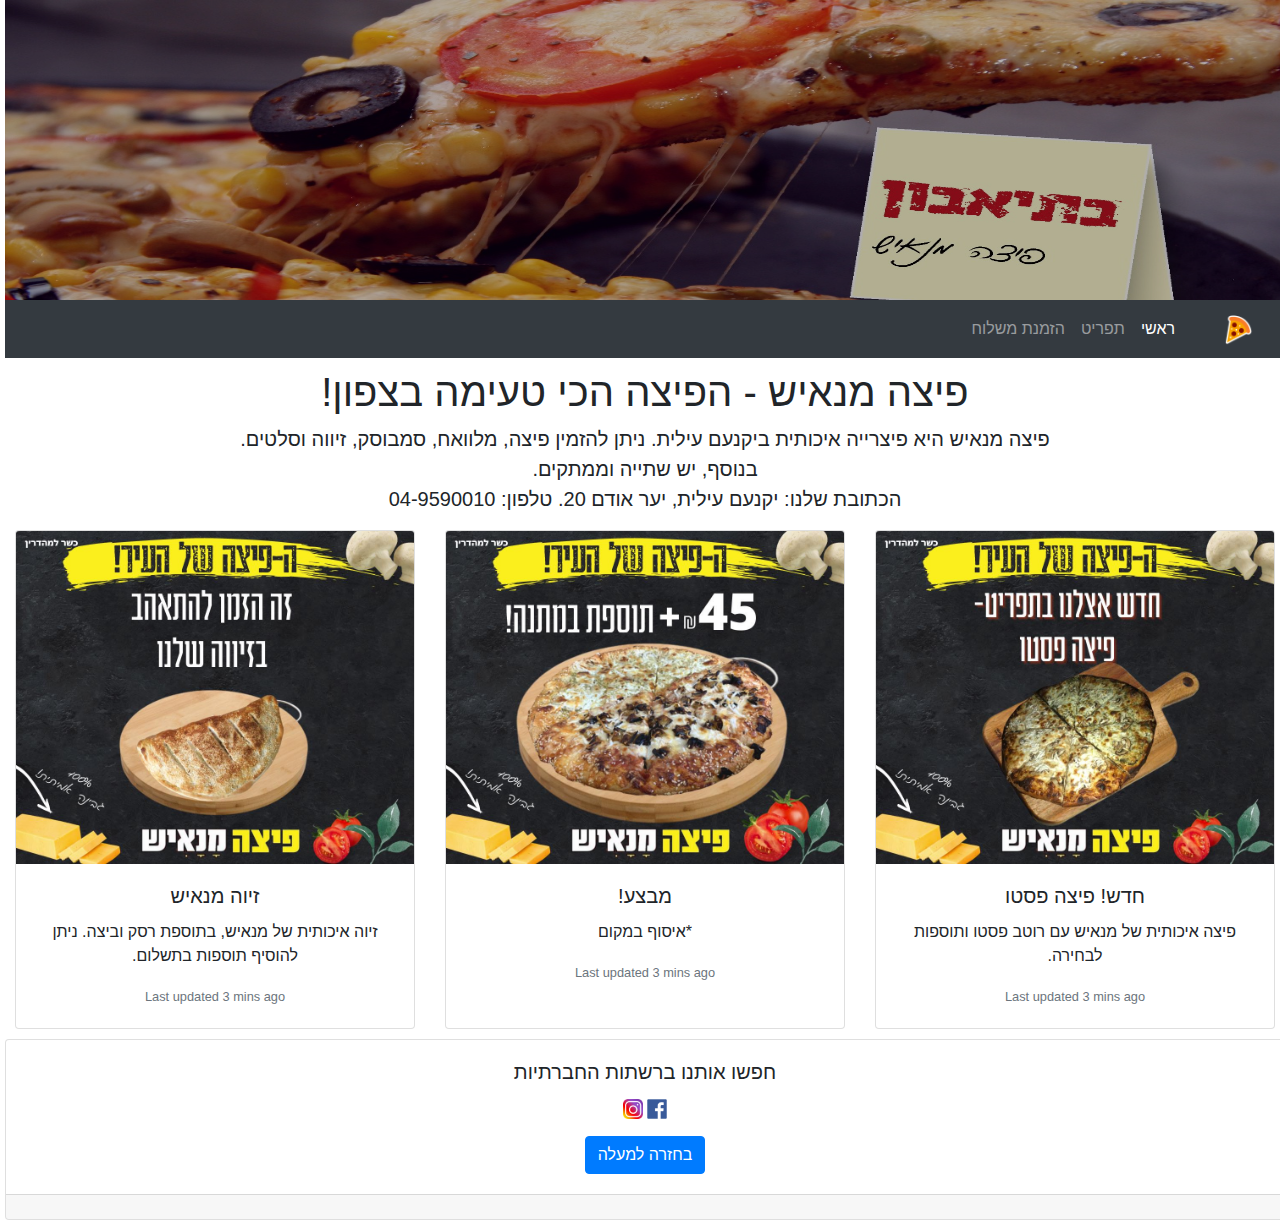
<file: index.html>
<!DOCTYPE html>
<html lang="en">

<head>
    <meta charset="UTF-8">
    <meta name="viewport" content="width=device-width, initial-scale=1.0">
    <title> פיצה מנאיש</title>
    <link rel="stylesheet" href="lib/bootstrap/bootstrap.min.css" />
    <link rel="stylesheet" href="css/main.css">
</head>

<body dir="rtl">
    <header name="top">
        <div id="carouselExampleSlidesOnly" class="carousel slide" data-ride="carousel">
            <div class="carousel-inner">
                <div class="carousel-item active">
                    <img class="d-block w-100" src="pictures/slide1.jpg" alt="First slide">
                </div>
                <div class="carousel-item">
                    <img class="d-block w-100" src="pictures/slide2.jpg" alt="Second slide">
                </div>
                <div class="carousel-item">
                    <img class="d-block w-100" src="pictures/slide5.jpg" alt="Third slide">
                </div>
            </div>
        </div>
    </header>
    <nav class="navbar navbar-expand-lg navbar-dark bg-dark">
        <a class="navbar-brand" href="#">
            <img src="pictures/icons/pizza-icon.png" width="30" height="30" alt="">
        </a>
        <button class="navbar-toggler" type="button" data-toggle="collapse" data-target="#navbarNav"
            aria-controls="navbarNav" aria-expanded="false" aria-label="Toggle navigation">
            <span class="navbar-toggler-icon"></span>
        </button>
        <div class="collapse navbar-collapse" id="navbarNav">
            <ul class="navbar-nav">
                <li class="nav-item active">
                    <a class="nav-link" href="index.html">ראשי <span class="sr-only">(current)</span></a>
                </li>
                <li class="nav-item">
                    <a class="nav-link" href="menu.html">תפריט</a>
                </li>
                <li class="nav-item">
                    <a class="nav-link" href="order.html">הזמנת משלוח</a>
                </li>
            </ul>
        </div>
    </nav>

    <article>
        <h1>פיצה מנאיש - הפיצה הכי טעימה בצפון!</h1>
        <p class="lead">
            פיצה מנאיש היא פיצרייה איכותית ביקנעם עילית. ניתן להזמין פיצה, מלוואח, סמבוסק, זיווה וסלטים. <br />
            בנוסף, יש שתייה וממתקים. <br />
            הכתובת שלנו: יקנעם עילית, יער אודם 20. טלפון: 04-9590010
        </p>

        <div class="card-deck">
            <div class="card">
                <img class="card-img-top" src="pictures/sale1.jpg" alt="Card image cap">
                <div class="card-body">
                    <h5 class="card-title">חדש! פיצה פסטו</h5>
                    <p class="card-text">פיצה איכותית של מנאיש עם רוטב פסטו ותוספות לבחירה.</p>
                    <p class="card-text"><small class="text-muted">Last updated 3 mins ago</small></p>
                </div>
            </div>
            <div class="card">
                <img class="card-img-top" src="pictures/sale2.jpg" alt="Card image cap">
                <div class="card-body">
                    <h5 class="card-title">מבצע!</h5>
                    <p class="card-text">*איסוף במקום
                    </p>
                    <p class="card-text"><small class="text-muted">Last updated 3 mins ago</small></p>
                </div>
            </div>
            <div class="card">
                <img class="card-img-top" src="pictures/sale3.jpg" alt="Card image cap">
                <div class="card-body">
                    <h5 class="card-title">זיוה מנאיש</h5>
                    <p class="card-text">זיוה איכותית של מנאיש, בתוספת רסק וביצה.
                        ניתן להוסיף תוספות בתשלום.
                        </p>
                    <p class="card-text"><small class="text-muted">Last updated 3 mins ago</small></p>
                </div>
            </div>
        </div>
    </article>
    <footer>
        <div class="card text-center">
            <div class="card-body">
                <h5 class="card-title">חפשו אותנו ברשתות החברתיות</h5>
                <p class="card-text">
                    <a href="https://he-il.facebook.com/pizzamanaish" target="_blank">
                        <img src="pictures/icons/facebook-icon.png" width="20" height="20"/>
                    </a>
                    <a href="https://www.instagram.com/manaish_yoqneam/" target="_blank">
                        <img src="pictures/icons/instagram-icon.png" width="20" height="20"/>
                    </a>
                </p>
                <a href="#top" class="btn btn-primary">בחזרה למעלה</a>
            </div>
            <div class="card-footer text-muted">
            </div>
        </div>
    </footer>



    <script src="lib/jQuery/jquery-3.4.1.min.js"></script>
    <script src="lib/bootstrap/bootstrap.min.js"></script>
    <!-- <script src="js/main.js"></script> -->
</body>

</html>
</file>
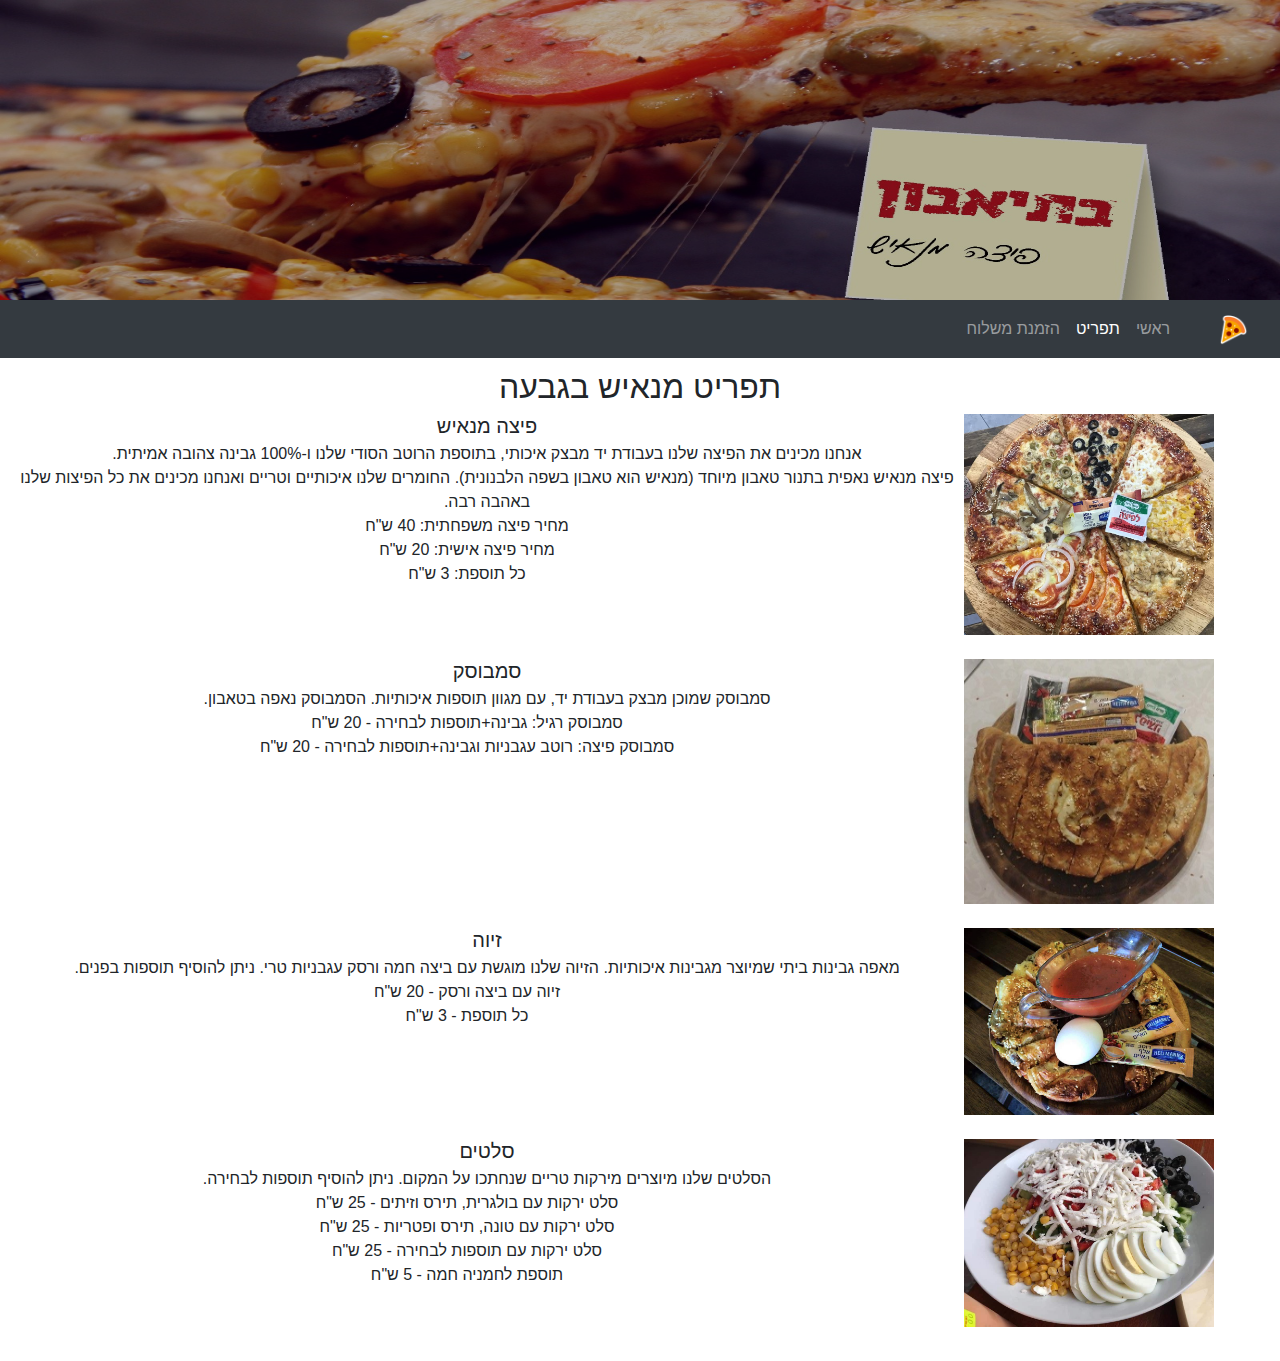
<file: menu.html>
<!DOCTYPE html>
<html lang="he">

<head>
    <title>תפריט</title>
    <meta charset="utf-8" />
    <link rel="stylesheet" href="css/main.css">
    <link rel="stylesheet" href="https://stackpath.bootstrapcdn.com/bootstrap/4.5.2/css/bootstrap.min.css"
        integrity="sha384-JcKb8q3iqJ61gNV9KGb8thSsNjpSL0n8PARn9HuZOnIxN0hoP+VmmDGMN5t9UJ0Z" crossorigin="anonymous">
</head>

<body dir="rtl">
    <header>
        <div id="carouselExampleSlidesOnly" class="carousel slide" data-ride="carousel">
            <div class="carousel-inner">
                <div class="carousel-item active">
                    <img class="d-block w-100" src="pictures/slide1.jpg" alt="First slide">
                </div>
                <div class="carousel-item">
                    <img class="d-block w-100" src="pictures/slide2.jpg" alt="Second slide">
                </div>
                <div class="carousel-item">
                    <img class="d-block w-100" src="pictures/slide5.jpg" alt="Third slide">
                </div>
            </div>
        </div>
    </header>
    <nav class="navbar navbar-expand-lg navbar-dark bg-dark">
        <a class="navbar-brand" href="#">
            <img src="pictures/icons/pizza-icon.png" width="30" height="30" alt="">
        </a>
        <button class="navbar-toggler" type="button" data-toggle="collapse" data-target="#navbarNav"
            aria-controls="navbarNav" aria-expanded="false" aria-label="Toggle navigation">
            <span class="navbar-toggler-icon"></span>
        </button>
        <div class="collapse navbar-collapse" id="navbarNav">
            <ul class="navbar-nav">
                <li class="nav-item">
                    <a class="nav-link" href="index.html">ראשי</a>
                </li>
                <li class="nav-item active">
                    <a class="nav-link" href="menu.html">תפריט <span class="sr-only">(current)</span></a>
                </li>
                <li class="nav-item">
                    <a class="nav-link" href="order.html">הזמנת משלוח</a>
                </li>
            </ul>
        </div>
    </nav>
    <article>
        <h2>תפריט מנאיש בגבעה</h2>
        <ul class="list-unstyled">
            <li class="media">
                <img class="mr-3" src="pictures/pizza-family4.jpg" alt="Pizza">
                <div class="media-body">
                    <h5 class="mt-0 mb-1">פיצה מנאיש</h5>
                    אנחנו מכינים את הפיצה שלנו בעבודת יד מבצק איכותי, בתוספת הרוטב הסודי שלנו ו-100% גבינה צהובה אמיתית.
                    <br />
                    פיצה מנאיש נאפית בתנור טאבון מיוחד (מנאיש הוא טאבון בשפה הלבנונית).
                    החומרים שלנו איכותיים וטריים ואנחנו מכינים את כל הפיצות שלנו באהבה רבה.
                    <br />
                    <ul class="list-unstyled">
                        <li>מחיר פיצה משפחתית: 40 ש"ח</li>
                        <li>מחיר פיצה אישית: 20 ש"ח</li>
                        <li>כל תוספת: 3 ש"ח</li>
                    </ul>
                </div>
            </li>
            <li class="media my-4">
                <img class="mr-3" src="pictures/sambusak.jpg" alt="sambusak">
                <div class="media-body">
                    <h5 class="mt-0 mb-1">סמבוסק</h5>
                    סמבוסק שמוכן מבצק בעבודת יד, עם מגוון תוספות איכותיות. הסמבוסק נאפה בטאבון.
                    <br />
                    <ul class="list-unstyled">
                        <li>סמבוסק רגיל: גבינה+תוספות לבחירה - 20 ש"ח</li>
                        <li>סמבוסק פיצה: רוטב עגבניות וגבינה+תוספות לבחירה - 20 ש"ח</li>
                    </ul>
                </div>
            </li>
            <li class="media my-4">
                <img class="mr-3" src="pictures/ziva.jpg" alt="Ziva">
                <div class="media-body">
                    <h5 class="mt-0 mb-1">זיוה</h5>
                    מאפה גבינות ביתי שמיוצר מגבינות איכותיות.
                    הזיוה שלנו מוגשת עם ביצה חמה ורסק עגבניות טרי. ניתן להוסיף תוספות בפנים.
                    <ul class="list-unstyled">
                        <li>זיוה עם ביצה ורסק - 20 ש"ח</li>
                        <li>כל תוספת - 3 ש"ח</li>
                    </ul>
                </div>
            </li>
            <li class="media my-4">
                <img class="mr-3" src="pictures/salad.jpg" alt="Salad">
                <div class="media-body">
                    <h5 class="mt-0 mb-1">סלטים</h5>
                    הסלטים שלנו מיוצרים מירקות טריים שנחתכו על המקום. ניתן להוסיף תוספות לבחירה.
                    <ul class="list-unstyled">
                        <li>סלט ירקות עם בולגרית, תירס וזיתים - 25 ש"ח</li>
                        <li>סלט ירקות עם טונה, תירס ופטריות - 25 ש"ח</li>
                        <li>סלט ירקות עם תוספות לבחירה - 25 ש"ח</li>
                        <li>תוספת לחמניה חמה - 5 ש"ח</li>
                    </ul>
                </div>
            </li>
        </ul>
    </article>
</body>

</html>
</file>
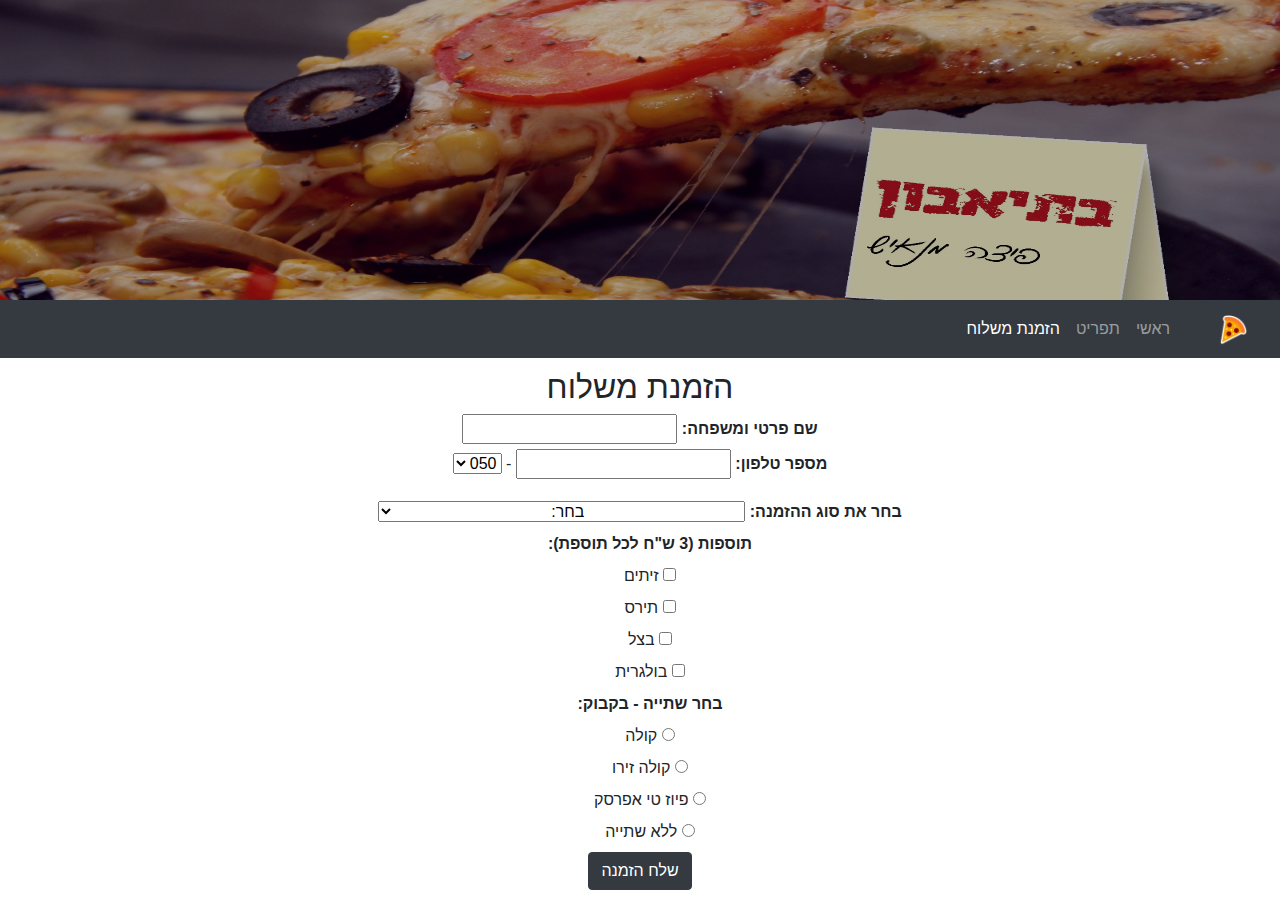
<file: order.html>
<!DOCTYPE html>
<html lang="he">

<head>
    <title>הזמנת משלוח</title>
    <meta charset="utf-8" />
    <link rel="stylesheet" href="css/main.css">
    <link rel="stylesheet" href="https://stackpath.bootstrapcdn.com/bootstrap/4.5.2/css/bootstrap.min.css"
        integrity="sha384-JcKb8q3iqJ61gNV9KGb8thSsNjpSL0n8PARn9HuZOnIxN0hoP+VmmDGMN5t9UJ0Z" crossorigin="anonymous">
</head>

<body dir="rtl">
    <header>
        <div id="carouselExampleSlidesOnly" class="carousel slide" data-ride="carousel">
            <div class="carousel-inner">
                <div class="carousel-item active">
                    <img class="d-block w-100" src="pictures/slide1.jpg" alt="First slide">
                </div>
                <div class="carousel-item">
                    <img class="d-block w-100" src="pictures/slide2.jpg" alt="Second slide">
                </div>
                <div class="carousel-item">
                    <img class="d-block w-100" src="pictures/slide5.jpg" alt="Third slide">
                </div>
            </div>
        </div>
    </header>
    <nav class="navbar navbar-expand-lg navbar-dark bg-dark">
        <a class="navbar-brand" href="#">
            <img src="pictures/icons/pizza-icon.png" width="30" height="30" alt="">
        </a>
        <button class="navbar-toggler" type="button" data-toggle="collapse" data-target="#navbarNav"
            aria-controls="navbarNav" aria-expanded="false" aria-label="Toggle navigation">
            <span class="navbar-toggler-icon"></span>
        </button>
        <div class="collapse navbar-collapse" id="navbarNav">
            <ul class="navbar-nav">
                <li class="nav-item">
                    <a class="nav-link" href="index.html">ראשי</a>
                </li>
                <li class="nav-item">
                    <a class="nav-link" href="menu.html">תפריט</a>
                </li>
                <li class="nav-item active">
                    <a class="nav-link" href="order.html">הזמנת משלוח <span class="sr-only">(current)</a>
                </li>
            </ul>
        </div>
    </nav>

    <article>
        <h2>הזמנת משלוח</h2>
        <form>
            <div class="form-group">
                <label style="font-weight: bold" for="name">שם פרטי ומשפחה:</label>
                <input type="text" name="name" id="name" /> <br />
                <label style="font-weight: bold" for="phone">מספר טלפון:</label>
                <input type="tel" name="phone" id="phone" pattern="[0-9]{7}" /> -
                <select id="areacode" name="areacode">
                    <option>050</option>
                    <option>052</option>
                    <option>053</option>
                    <option>055</option>
                    <option>02</option>
                    <option>03</option>
                    <option>04</option>
                    <option>08</option>
                    <option>09</option>
                    <option>077</option>
                </select>
            </div>
            <label style="font-weight: bold" for="orderBase">בחר את סוג ההזמנה:</label>
            <select id="orderBase" name="orderBase">
                <option>בחר:</option>
                <option>פיצה משפחתית - 40 ש"ח</option>
                <option>פיצה אישית - 20 ש"ח</option>
                <option>סמבוסק - 20 ש"ח</option>
                <option>סמבוסק פיצה - 20 ש"ח</option>
                <option>סלט אישי (מגיע עם חסה, עגבניה ומלפפון) - 25 ש"ח</option>
            </select>
            <div class="form-check">
                <label style="font-weight: bold">תוספות (3 ש"ח לכל תוספת):</label>
                <br />
                <label><input type="checkbox" name="extra" value="olive" /> זיתים</label>
                <br />
                <label><input type="checkbox" name="extra" value="corn" /> תירס</label>
                <br />
                <label><input type="checkbox" name="extra" value="onion" /> בצל</label>
                <br />
                <label><input type="checkbox" name="extra" value="cheese" /> בולגרית</label>
                <br />
                <label style="font-weight: bold">בחר שתייה - בקבוק:</label>
                <br />
                <label><input type="radio" name="drink" value="cola" /> קולה</label>
                <br />
                <label><input type="radio" name="drink" value="colazero" /> קולה זירו</label>
                <br />
                <label><input type="radio" name="drink" value="fuzetea" /> פיוז טי אפרסק</label>
                <br />
                <label><input type="radio" id="non" name="drink" value="non" /> ללא שתייה</label>
                <br />
            </div>
            <button type="button" class="btn btn-dark">שלח הזמנה</button>
        </form>
    </article>

</body>

</html>
</file>
<file: css/main.css>
* {
    text-align: center;
}

article{
padding: 10px;
}

.list-inline-item a {
    color: rgb(212, 61, 61);
    font-weight: bold;
    padding: 2px;
}

.mr-3{
width: 250px;
}

.carousel-item img,
.carousel-item.active img {
    filter: brightness(0.7);
    min-height: 250px;
    max-height: 300px;
}

.carousel-inner {
    min-height: 250px;
    max-height: 300px;
}

.list-unstyle{
    padding: 10px;
}

footer a:link{
    text-decoration: none;
}
</file>
